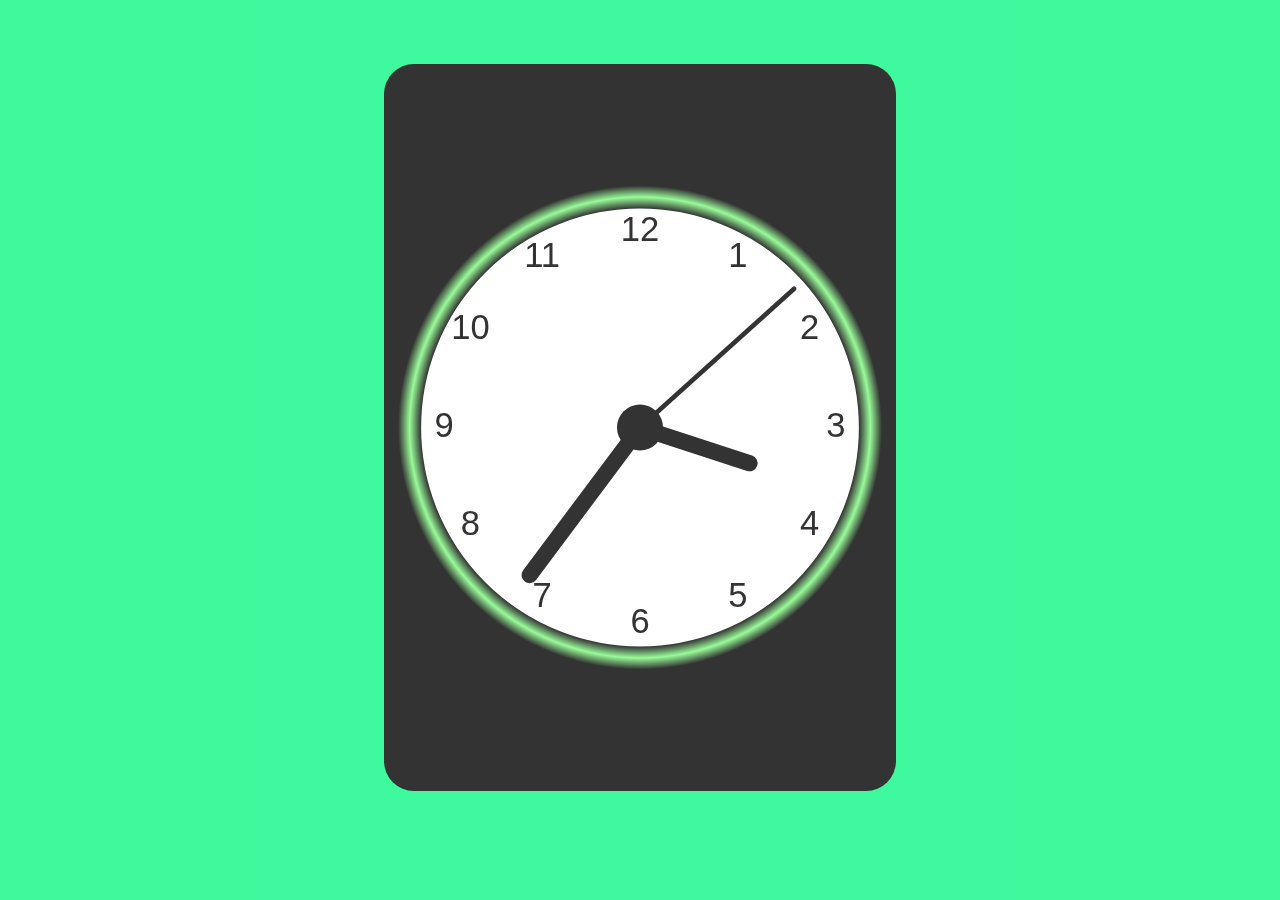
<file: index.html>
<!DOCTYPE html>
<html>

<head>
    <title>Pong with AI</title>
    <link rel="stylesheet" type="text/css" href="css/styles.css">
    <script type="text/javascript" src="js/script.js"></script>
    <script type="text/javascript" src="js/onload.js"></script>
</head>

<body>
    <div class="full-height">
        <canvas id="game-area"></canvas>
    </div>
</body>

</html>
</file>
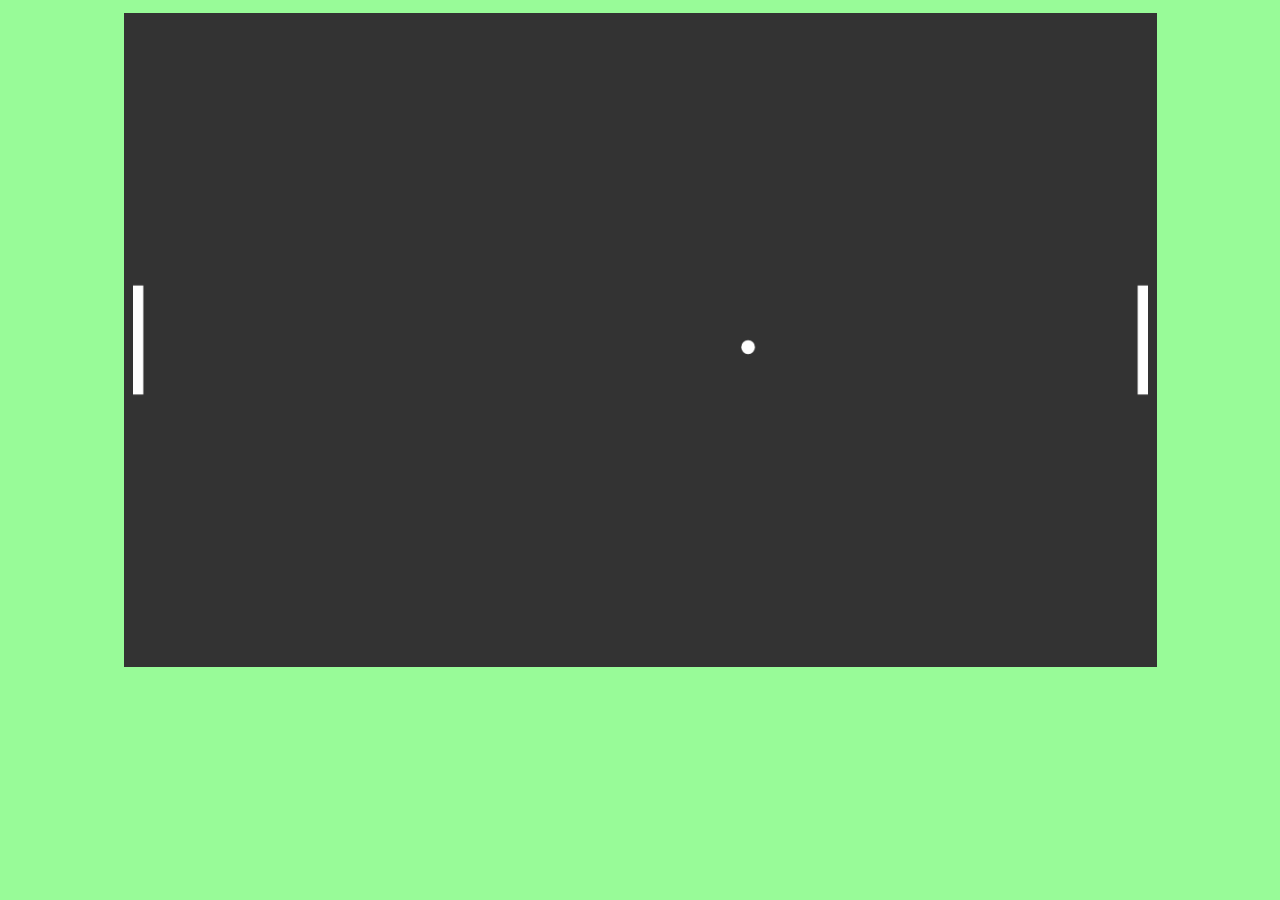
<file: alternative-control/index.html>
<!DOCTYPE html>
<html>

<head>
    <link rel="stylesheet" href="https://stackpath.bootstrapcdn.com/bootstrap/4.4.1/css/bootstrap.min.css" integrity="sha384-Vkoo8x4CGsO3+Hhxv8T/Q5PaXtkKtu6ug5TOeNV6gBiFeWPGFN9MuhOf23Q9Ifjh" crossorigin="anonymous">
    <link rel="stylesheet" href="css/styles.css" type="text/css">
    <script src="https://code.jquery.com/jquery-3.4.1.slim.min.js" integrity="sha384-J6qa4849blE2+poT4WnyKhv5vZF5SrPo0iEjwBvKU7imGFAV0wwj1yYfoRSJoZ+n" crossorigin="anonymous"></script>
    <script src="https://stackpath.bootstrapcdn.com/bootstrap/4.4.1/js/bootstrap.min.js" integrity="sha384-wfSDF2E50Y2D1uUdj0O3uMBJnjuUD4Ih7YwaYd1iqfktj0Uod8GCExl3Og8ifwB6" crossorigin="anonymous"></script>
    <script type="text/javascript" src="js/script.js"></script>
    <script type="text/javascript" src="js/onload.js"></script>
    <title>Pong</title>
</head>

<body>
    <div class="container-fluid">
        <div class="row">
            <div class="top-div col-md-12 col-lg-12 col-sm-12 col-sm-12 text-center">
                <canvas id="game-area"></canvas>
                <div id="control-pad" class="visible-sm">
                    <div id="finger"></div>
                </div>
            </div>
        </div>
    </div>
</body>

</html>
</file>
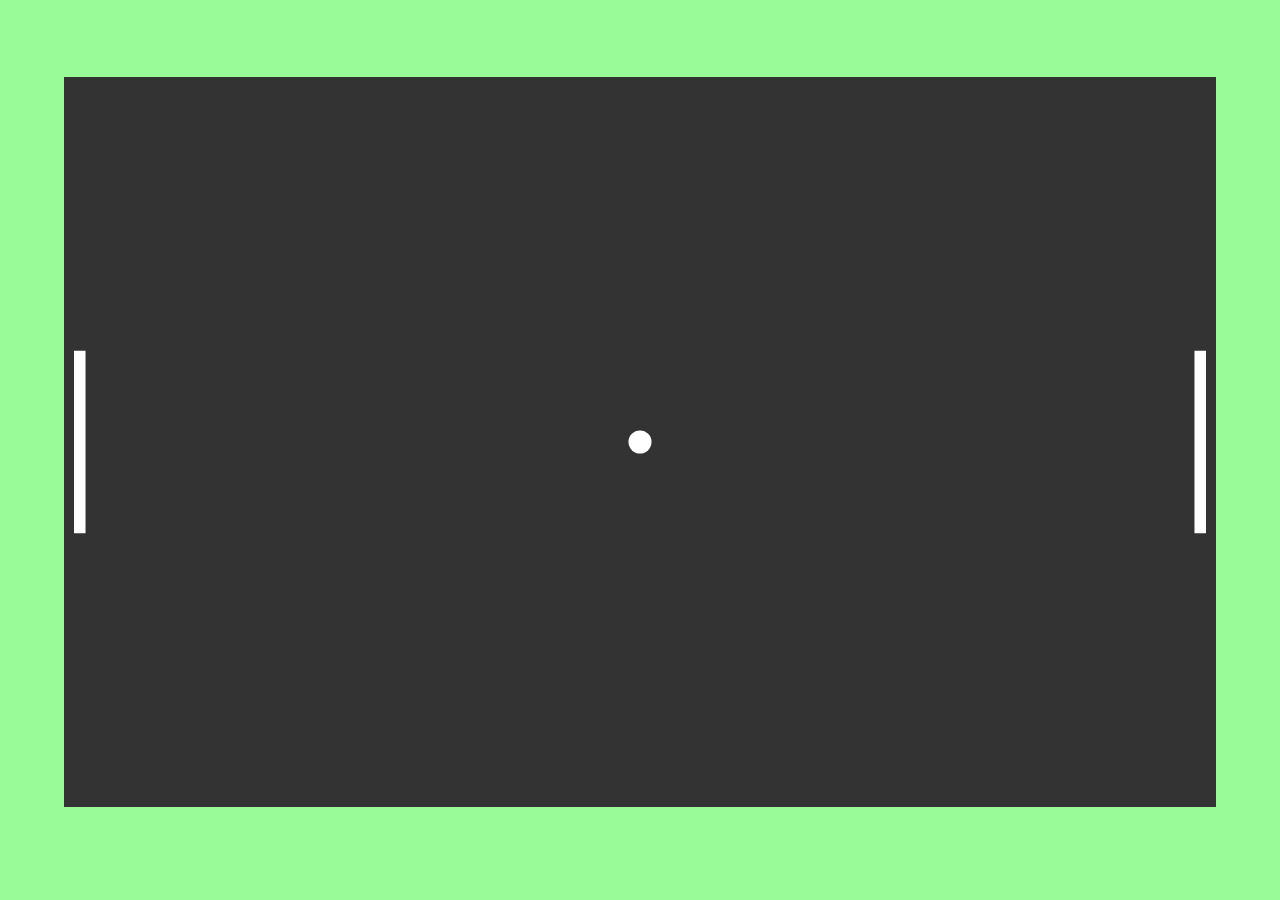
<file: Source/index.html>
<!DOCTYPE html>
<html>

<head>
    <link rel="stylesheet" href="css/styles.css" type="text/css">
    <script type="text/javascript" src="js/script.js"></script>
    <script type="text/javascript" src="js/onload.js"></script>
    <title>Pong</title>
</head>

<body>
    <div class="top-div">
        <canvas id="game-area">
        </canvas>
    </div>
</body>

</html>
</file>
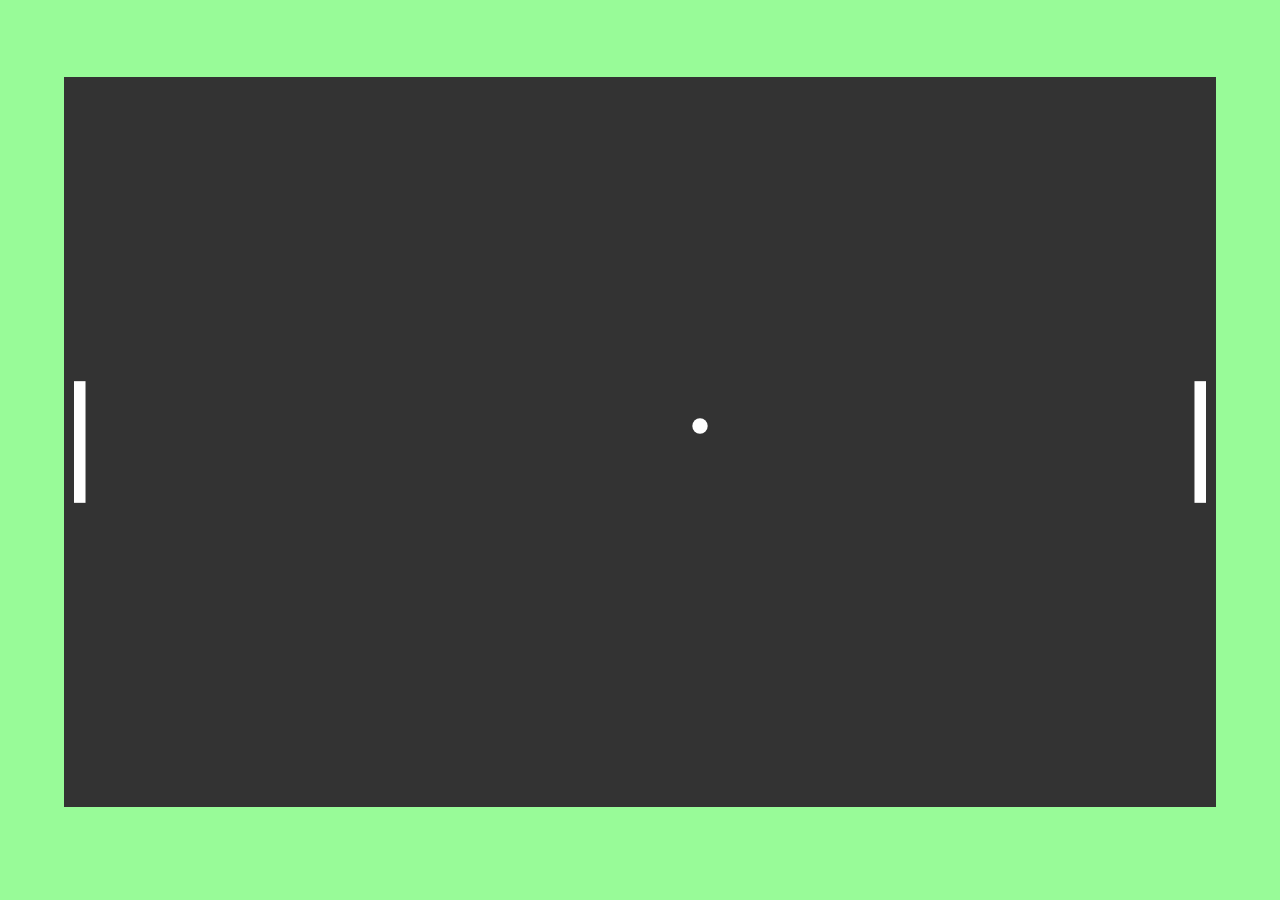
<file: source/index.html>
<!DOCTYPE html>
<html>

<head>
    <link rel="stylesheet" href="css/styles.css" type="text/css">
    <script type="text/javascript" src="js/script.js"></script>
    <script type="text/javascript" src="js/onload.js"></script>
    <title>Pong</title>
</head>

<body>
    <div class="top-div">
        <canvas id="game-area">
        </canvas>
    </div>
</body>

</html>
</file>
<file: css/styles.css>
html,
body {
    height: 100%;
    background-color: rgba(0, 247, 125, 0.5);
    margin: 0;
    box-sizing: border-box;
}

.full-height {
    height: 88%;
    text-align: center;
    padding-top: 5%;
}

#game-area {
    border-radius: 30px;
    background-color: #333;
}
</file>
<file: alternative-control/css/styles.css>
* {
    box-sizing: border-box;
}

html,
body {
    background-color: palegreen;
    padding: 0;
    margin: 0;
    width: 100%;
    height: 100%;
}


.top-div {
    padding-top: 1%;
    text-align: center;
    width: 100%;
    height: 90%;
}

#game-area {
    background-color: #333;
    height: 82%;
}

.container-fluid {
    height: 100%;
}

.row {
    height: 100%;
}

#control-pad {
    margin-bottom: 1%;
    margin-top: 0.5%;
    background-color: #333;
    height: 25%;

}

@media(min-width: 992px) {
    .visible-sm {
        display: none;
    }
}

.visible-sm {
    position: relative;
}

#finger {
    display: inline;
    background-color: white;
    border-radius: 50%;
    width: 4%;
    position: absolute;
}
</file>
<file: Source/css/styles.css>
* {
    box-sizing: border-box;
}

html,
body {
    background-color: palegreen;
    padding: 0;
    margin: 0;
    width: 100%;
    height: 95%;
}


.top-div {
    padding-top: 6%;
    padding-bottom: 6%;
    text-align: center;
    width: 100%;
    height: 100%;
}

canvas {
    background-color: #333;
}
</file>
<file: source/css/styles.css>
* {
    box-sizing: border-box;
}

html,
body {
    background-color: palegreen;
    padding: 0;
    margin: 0;
    width: 100%;
    height: 95%;
}


.top-div {
    padding-top: 6%;
    padding-bottom: 6%;
    text-align: center;
    width: 100%;
    height: 100%;
}

canvas {
    background-color: #333;
}
</file>
